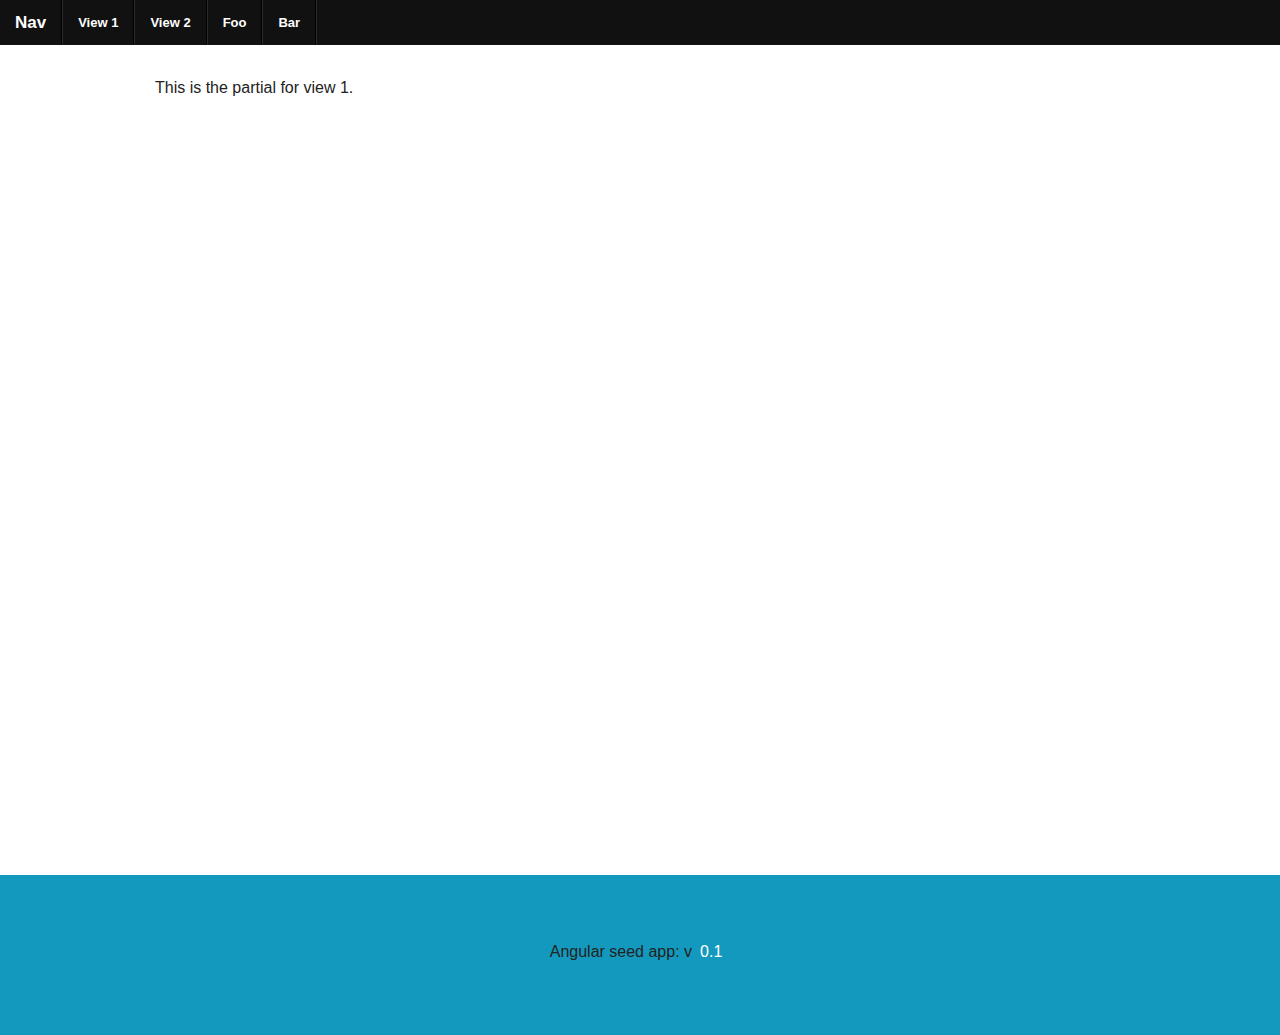
<file: app/index.html>
<!doctype html>
<html lang="en" ng-app="myApp">
<head>
  <meta charset="utf-8">
  <title>My AngularJS App</title>
  <!-- Foundation CSS -->
  <link rel="stylesheet" href="lib/foundation/css/normalize.css" />
  <link rel="stylesheet" href="lib/foundation/css/foundation.css" />
  <!-- Application CSS -->
  <link rel="stylesheet" href="css/style.css"/>
</head>

<body>
  <header>
    <nav class="top-bar" ng-include="'partials/nav.html'"></nav>
  </header>

  <main class="row" ng-view>
  </main>

  <footer class="">
    <p>Angular seed app: v<span app-version></span></p>
  </footer>

  <!-- Foundation JS dependencies -->
  <script src="lib/foundation/js/vendor/jquery.js"></script>
  <script src="lib/foundation/js/vendor/custom.modernizr.js"></script>
  <script src="lib/foundation/js/foundation/foundation.js"></script>
  <script src="lib/foundation/js/foundation/foundation.dropdown.js"></script>
  <!-- AngularJS core -->
  <script src="lib/angular/angular.js"></script>
  <!-- AngularJS app files -->
  <script src="js/app.js"></script>
  <script src="js/services.js"></script>
  <script src="js/controllers.js"></script>
  <script src="js/filters.js"></script>
  <script src="js/directives.js"></script>
</body>

</html>
</file>
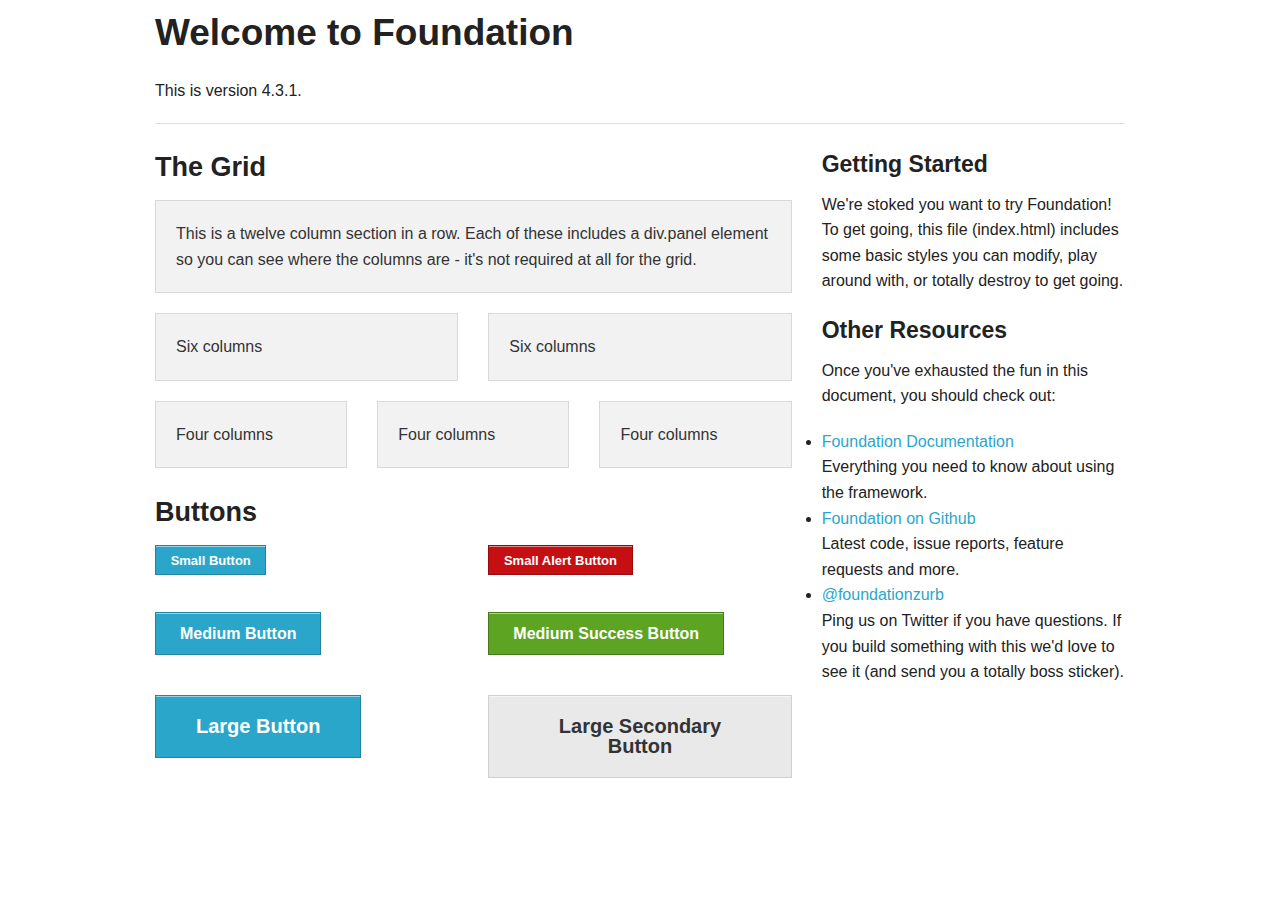
<file: app/lib/foundation/index.html>
<!DOCTYPE html>
<!--[if IE 8]> 				 <html class="no-js lt-ie9" lang="en" > <![endif]-->
<!--[if gt IE 8]><!--> <html class="no-js" lang="en" > <!--<![endif]-->

<head>
	<meta charset="utf-8">
  <meta name="viewport" content="width=device-width">
  <title>Foundation 4</title>

  
  <link rel="stylesheet" href="css/foundation.css">
  

  <script src="js/vendor/custom.modernizr.js"></script>

</head>
<body>

	<div class="row">
		<div class="large-12 columns">
			<h2>Welcome to Foundation</h2>
			<p>This is version 4.3.1.</p>
			<hr />
		</div>
	</div>

	<div class="row">
		<div class="large-8 columns">
			<h3>The Grid</h3>

			<!-- Grid Example -->
			<div class="row">
				<div class="large-12 columns">
					<div class="panel">
						<p>This is a twelve column section in a row. Each of these includes a div.panel element so you can see where the columns are - it's not required at all for the grid.</p>
					</div>
				</div>
			</div>
			<div class="row">
				<div class="large-6 columns">
					<div class="panel">
						<p>Six columns</p>
					</div>
				</div>
				<div class="large-6 columns">
					<div class="panel">
						<p>Six columns</p>
					</div>
				</div>
			</div>
			<div class="row">
				<div class="large-4 columns">
					<div class="panel">
						<p>Four columns</p>
					</div>
				</div>
				<div class="large-4 columns">
					<div class="panel">
						<p>Four columns</p>
					</div>
				</div>
				<div class="large-4 columns">
					<div class="panel">
						<p>Four columns</p>
					</div>
				</div>
			</div>

			<h3>Buttons</h3>

      <div class="row">
        <div class="large-6 columns">
          <p><a href="#" class="small button">Small Button</a></p>
          <p><a href="#" class="button">Medium Button</a></p>
          <p><a href="#" class="large button">Large Button</a></p>
        </div>
        <div class="large-6 columns">
          <p><a href="#" class="small alert button">Small Alert Button</a></p>
          <p><a href="#" class="success button">Medium Success Button</a></p>
          <p><a href="#" class="large secondary button">Large Secondary Button</a></p>
        </div>
      </div>
		</div>

		<div class="large-4 columns">
			<h4>Getting Started</h4>
			<p>We're stoked you want to try Foundation! To get going, this file (index.html) includes some basic styles you can modify, play around with, or totally destroy to get going.</p>

			<h4>Other Resources</h4>
			<p>Once you've exhausted the fun in this document, you should check out:</p>
			<ul class="disc">
				<li><a href="http://foundation.zurb.com/docs">Foundation Documentation</a><br />Everything you need to know about using the framework.</li>
				<li><a href="http://github.com/zurb/foundation">Foundation on Github</a><br />Latest code, issue reports, feature requests and more.</li>
				<li><a href="http://twitter.com/foundationzurb">@foundationzurb</a><br />Ping us on Twitter if you have questions. If you build something with this we'd love to see it (and send you a totally boss sticker).</li>
			</ul>
		</div>
	</div>

  <script>
  document.write('<script src=' +
  ('__proto__' in {} ? 'js/vendor/zepto' : 'js/vendor/jquery') +
  '.js><\/script>')
  </script>
  
  <script src="js/foundation.min.js"></script>
  <!--
  
  <script src="js/foundation/foundation.js"></script>
  
  <script src="js/foundation/foundation.alerts.js"></script>
  
  <script src="js/foundation/foundation.clearing.js"></script>
  
  <script src="js/foundation/foundation.cookie.js"></script>
  
  <script src="js/foundation/foundation.dropdown.js"></script>
  
  <script src="js/foundation/foundation.forms.js"></script>
  
  <script src="js/foundation/foundation.joyride.js"></script>
  
  <script src="js/foundation/foundation.magellan.js"></script>
  
  <script src="js/foundation/foundation.orbit.js"></script>
  
  <script src="js/foundation/foundation.reveal.js"></script>
  
  <script src="js/foundation/foundation.section.js"></script>
  
  <script src="js/foundation/foundation.tooltips.js"></script>
  
  <script src="js/foundation/foundation.topbar.js"></script>
  
  <script src="js/foundation/foundation.interchange.js"></script>
  
  <script src="js/foundation/foundation.placeholder.js"></script>
  
  <script src="js/foundation/foundation.abide.js"></script>
  
  -->
  
  <script>
    $(document).foundation();
  </script>
</body>
</html>
</file>
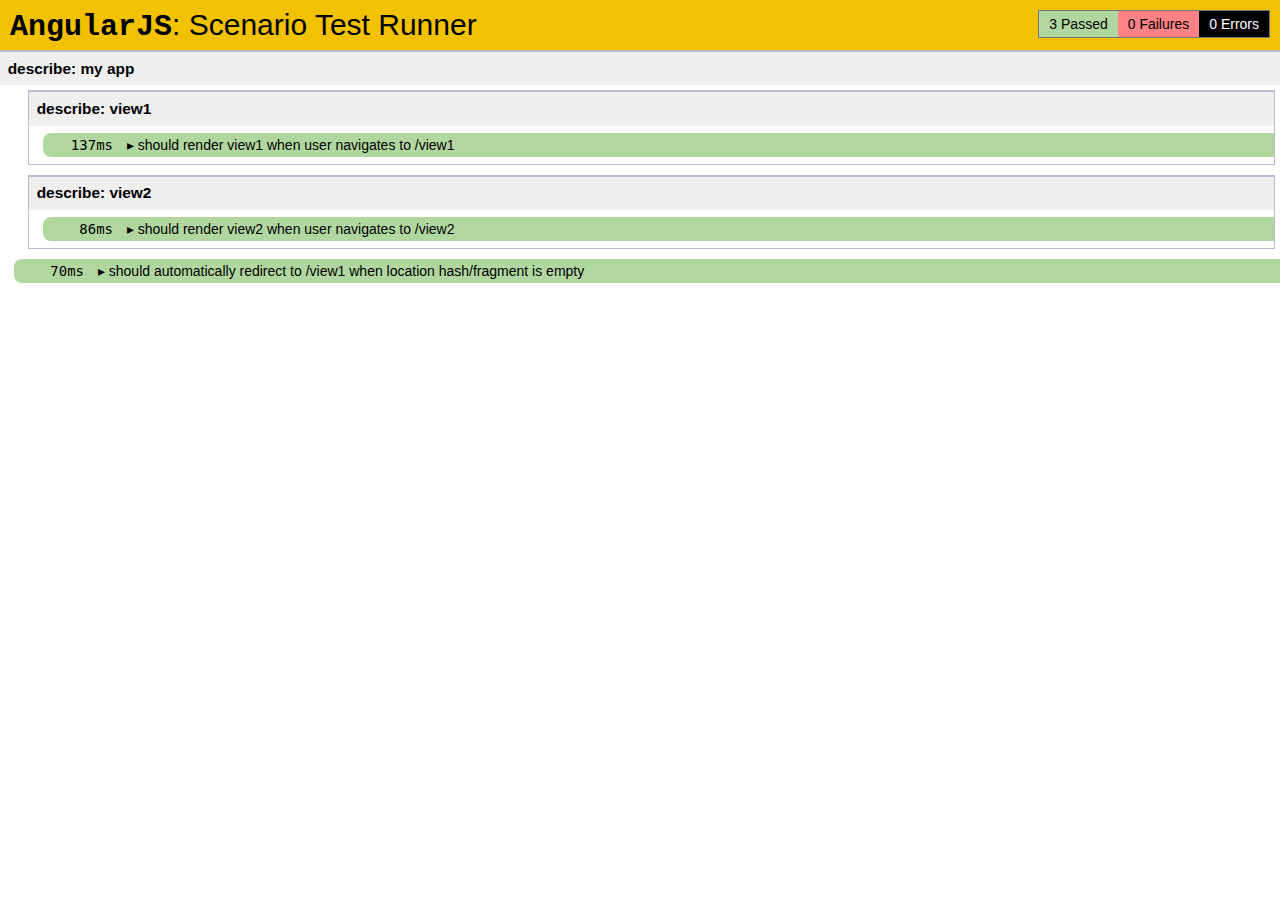
<file: test/e2e/runner.html>
<!doctype html>
<html lang="en">
  <head>
    <title>End2end Test Runner</title>
    <meta charset="utf-8">
    <script src="../lib/angular/angular-scenario.js" ng-autotest></script>
    <script src="scenarios.js"></script>
  </head>
  <body>
  </body>
</html>
</file>
<file: app/css/style.css>
/* line 1, ../../sass/_main.scss */
main {
  min-height: 50rem;
}

/* line 1, ../../sass/_footer.scss */
footer {
  height: 10rem;
  background-color: #1399bd;
  font-weight: 777;
}

/* line 6, ../../sass/_footer.scss */
footer p {
  padding-top: 4rem;
  text-align: center;
}

/* line 10, ../../sass/_footer.scss */
footer span {
  color: #fff;
  padding: 0 .5rem;
}
</file>
